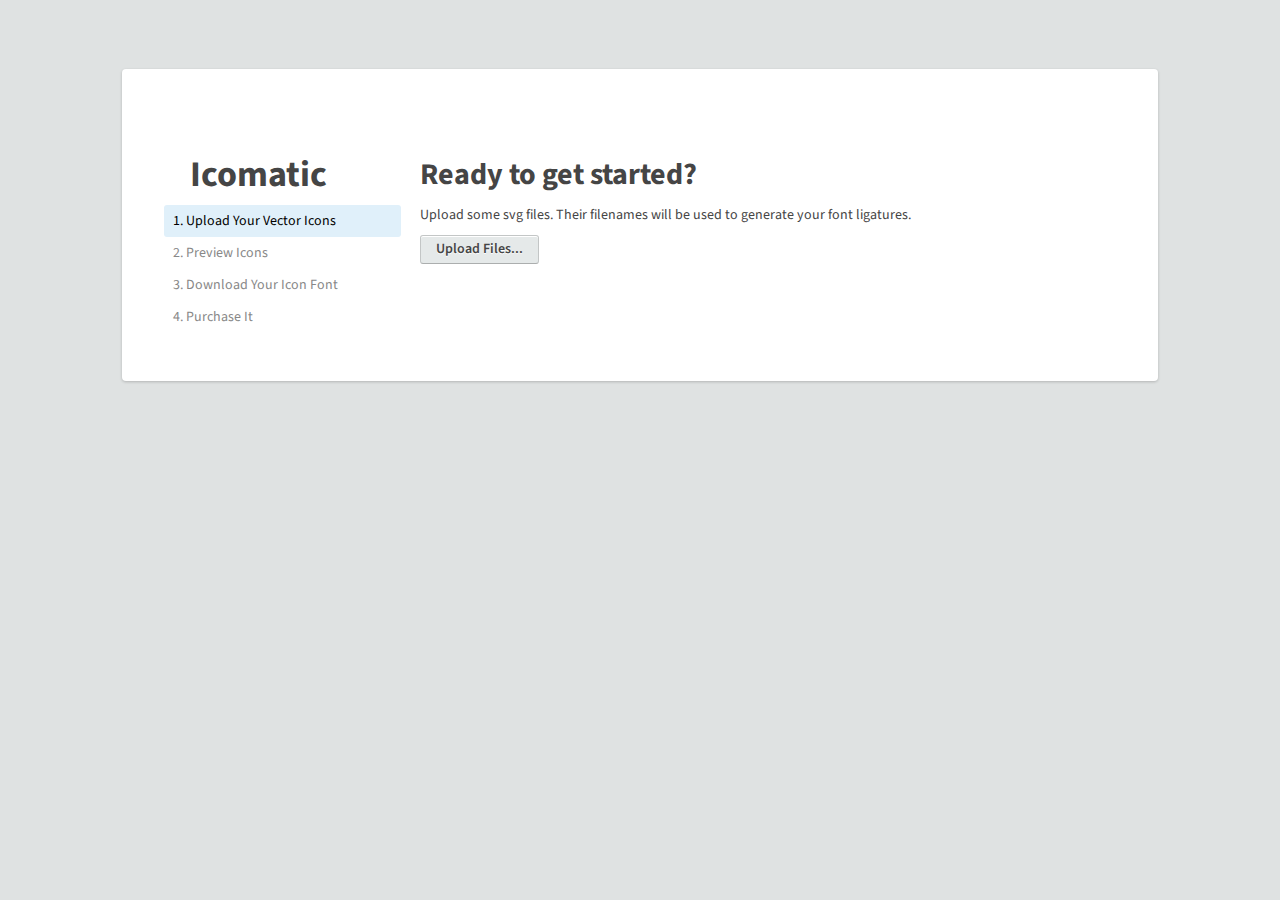
<file: index.html>
<!DOCTYPE html>
<!--[if lt IE 7]>      <html class="no-js lt-ie9 lt-ie8 lt-ie7"> <![endif]-->
<!--[if IE 7]>         <html class="no-js lt-ie9 lt-ie8"> <![endif]-->
<!--[if IE 8]>         <html class="no-js lt-ie9"> <![endif]-->
<!--[if gt IE 8]><!--> <html class="no-js"> <!--<![endif]-->
    <head>
        <meta charset="utf-8"/>
        <meta http-equiv="X-UA-Compatible" content="IE=edge,chrome=1"/>
        <title></title>
        <meta name="description" content=""/>
        <meta name="viewport" content="width=device-width"/>
        <link rel="stylesheet" href="styles/main.css"/>
        <link href='http://fonts.googleapis.com/css?family=Source+Sans+Pro:400,700' rel='stylesheet' type='text/css'>
        <link href='http://fonts.googleapis.com/css?family=Source+Code+Pro' rel='stylesheet' type='text/css'>
    </head>
    <body>
    <div id="container" class="container">
    </div>
        <!--[if lt IE 7]>
            <p class="chromeframe">You are using an outdated browser. <a href="http://browsehappy.com/">Upgrade your browser today</a> or <a href="http://www.google.com/chromeframe/?redirect=true">install Google Chrome Frame</a> to better experience this site.</p>
        <![endif]-->

        <!-- Add your site or application content here -->

        <!-- build:js scripts/scripts.js -->
        <script src="scripts/vendor/jquery.min.js"></script>
        <script src="scripts/vendor/lodash.min.js"></script>
        <script src="scripts/vendor/backbone-min.js"></script>
        <script src='scripts/vendor/sylvester.js'></script>
        <script src="scripts/main.js"></script>
        <script src="scripts/views/application-view.js"></script>
        <script src="scripts/views/icon-view.js"></script>
        <script src="scripts/models/application-model.js"></script>
        <script src="scripts/models/icon-model.js"></script>
        <script src="scripts/views/icon-collection-view.js"></script>
        <script src="scripts/collections/icon-collection.js"></script>
        <script src="scripts/collections/application-collection.js"></script>
        <script src="scripts/routes/application-router.js"></script>
        <script src='scripts/utils/path-utils.js'></script>
        <script src='scripts/utils/font-utils.js'></script>
        <script src='scripts/vendor/jszip/jszip.js'></script>
        <!--<script src='scripts/vendor/dat.gui.js'></script>
        <script src='scripts/vendor/dat.color.js'></script>-->
        <!-- endbuild -->
        
        <!-- Google Analytics: change UA-XXXXX-X to be your site's ID. -->
        <script type="text/javascript">
          var _gaq = _gaq || [];
          _gaq.push(['_setAccount', 'UA-37561433-2']);
          _gaq.push(['_trackPageview']);

          (function() {
            var ga = document.createElement('script'); ga.type = 'text/javascript'; ga.async = true;
            ga.src = ('https:' == document.location.protocol ? 'https://ssl' : 'http://www') + '.google-analytics.com/ga.js';
            var s = document.getElementsByTagName('script')[0]; s.parentNode.insertBefore(ga, s);
          })();
        </script>
    </body>
</html>
</file>
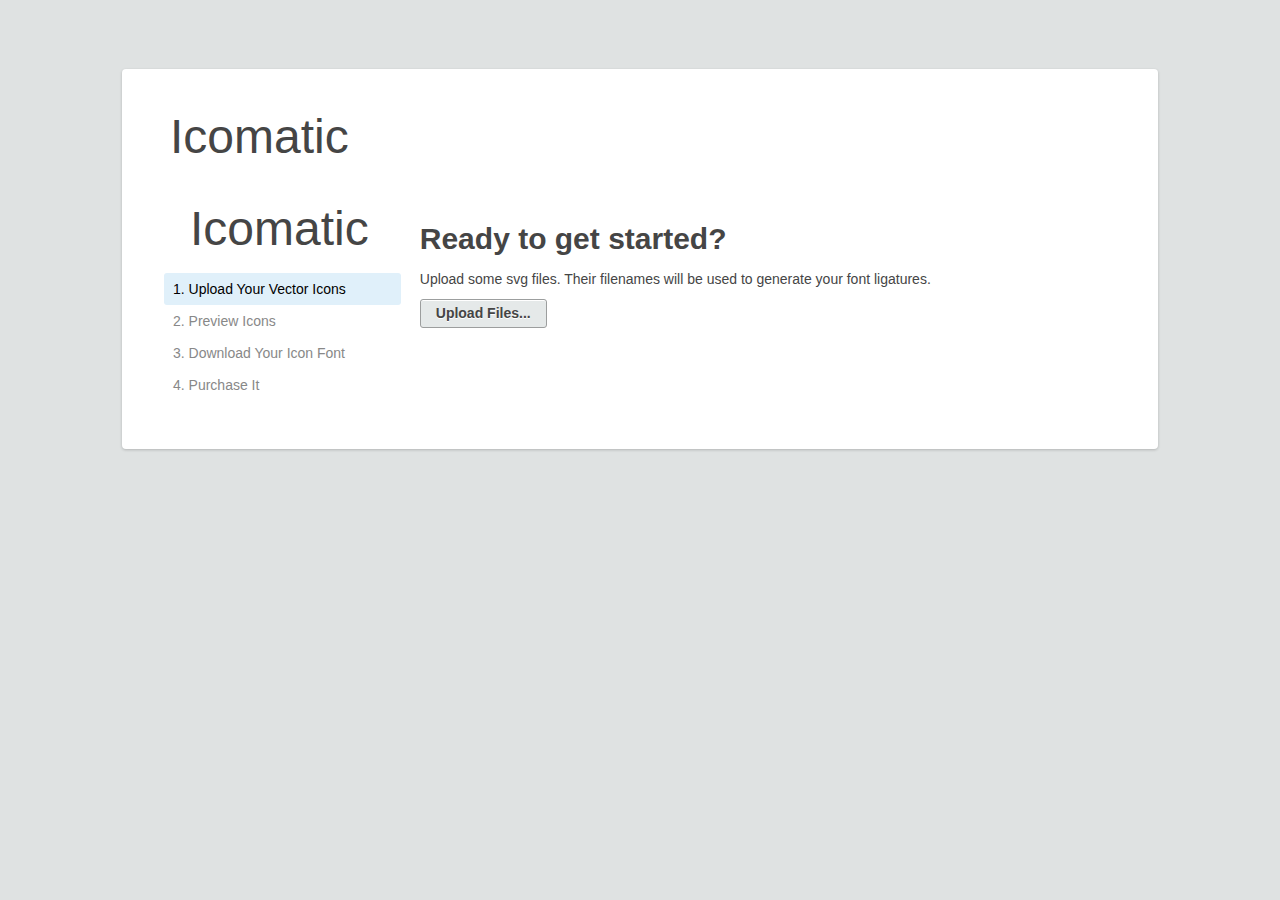
<file: export.html>
<!DOCTYPE html>
<!--[if lt IE 7]>      <html class="no-js lt-ie9 lt-ie8 lt-ie7"> <![endif]-->
<!--[if IE 7]>         <html class="no-js lt-ie9 lt-ie8"> <![endif]-->
<!--[if IE 8]>         <html class="no-js lt-ie9"> <![endif]-->
<!--[if gt IE 8]><!--> <html class="no-js"> <!--<![endif]-->
    <head>
        <meta charset="utf-8"/>
        <meta http-equiv="X-UA-Compatible" content="IE=edge,chrome=1"/>
        <title></title>
        <meta name="description" content=""/>
        <meta name="viewport" content="width=device-width"/>
        <link rel="stylesheet" href="styles/main.css"/>
        <link rel="stylesheet" href="components/bootstrap.css/css/bootstrap.css"/>
        <!--<link rel='stylesheet' href='components/font-awesome/css/font-awesome.css'/>-->
    </head>
    <body data-debug-state='export'>
    <div id="container" class="container">
        <h1 id="logo">Icomatic</h1>
    </div>
        <!--[if lt IE 7]>
            <p class="chromeframe">You are using an outdated browser. <a href="http://browsehappy.com/">Upgrade your browser today</a> or <a href="http://www.google.com/chromeframe/?redirect=true">install Google Chrome Frame</a> to better experience this site.</p>
        <![endif]-->

        <!-- Add your site or application content here -->

        <!-- build:js scripts/scripts.js -->
        <script src="scripts/vendor/jquery.min.js"></script>
        <script src="scripts/vendor/lodash.min.js"></script>
        <script src="scripts/vendor/backbone-min.js"></script>
        <script src='scripts/vendor/sylvester.js'></script>
        <script src="scripts/main.js"></script>
        <script src="scripts/views/application-view.js"></script>
        <script src="scripts/views/icon-view.js"></script>
        <script src="scripts/models/application-model.js"></script>
        <script src="scripts/models/icon-model.js"></script>
        <script src="scripts/views/icon-collection-view.js"></script>
        <script src="scripts/collections/icon-collection.js"></script>
        <script src="scripts/collections/application-collection.js"></script>
        <script src="scripts/routes/application-router.js"></script>
        <script src='scripts/utils/path-utils.js'></script>
        <script src='scripts/utils/font-utils.js'></script>
        <script src='scripts/vendor/jszip/jszip.js'></script>
        <!-- endbuild -->

        <!-- Using Source Sans Pro Web Font -->
        <script>var __adobewebfontsappname__ = "code"</script>
        <script src="http://use.edgefonts.net/source-sans-pro:n4,n9,n7,i7,i4,n3,i3,n6,i6,i9,n2,i2:all.js"></script>
        
        <!-- Google Analytics: change UA-XXXXX-X to be your site's ID. -->
        <!--<script>
            var _gaq=[['_setAccount','UA-XXXXX-X'],['_trackPageview']];
            (function(d,t){var g=d.createElement(t),s=d.getElementsByTagName(t)[0];
            g.src=('https:'==location.protocol?'//ssl':'//www')+'.google-analytics.com/ga.js';
            s.parentNode.insertBefore(g,s)}(document,'script'));
        </script>-->
    </body>
</html>
</file>
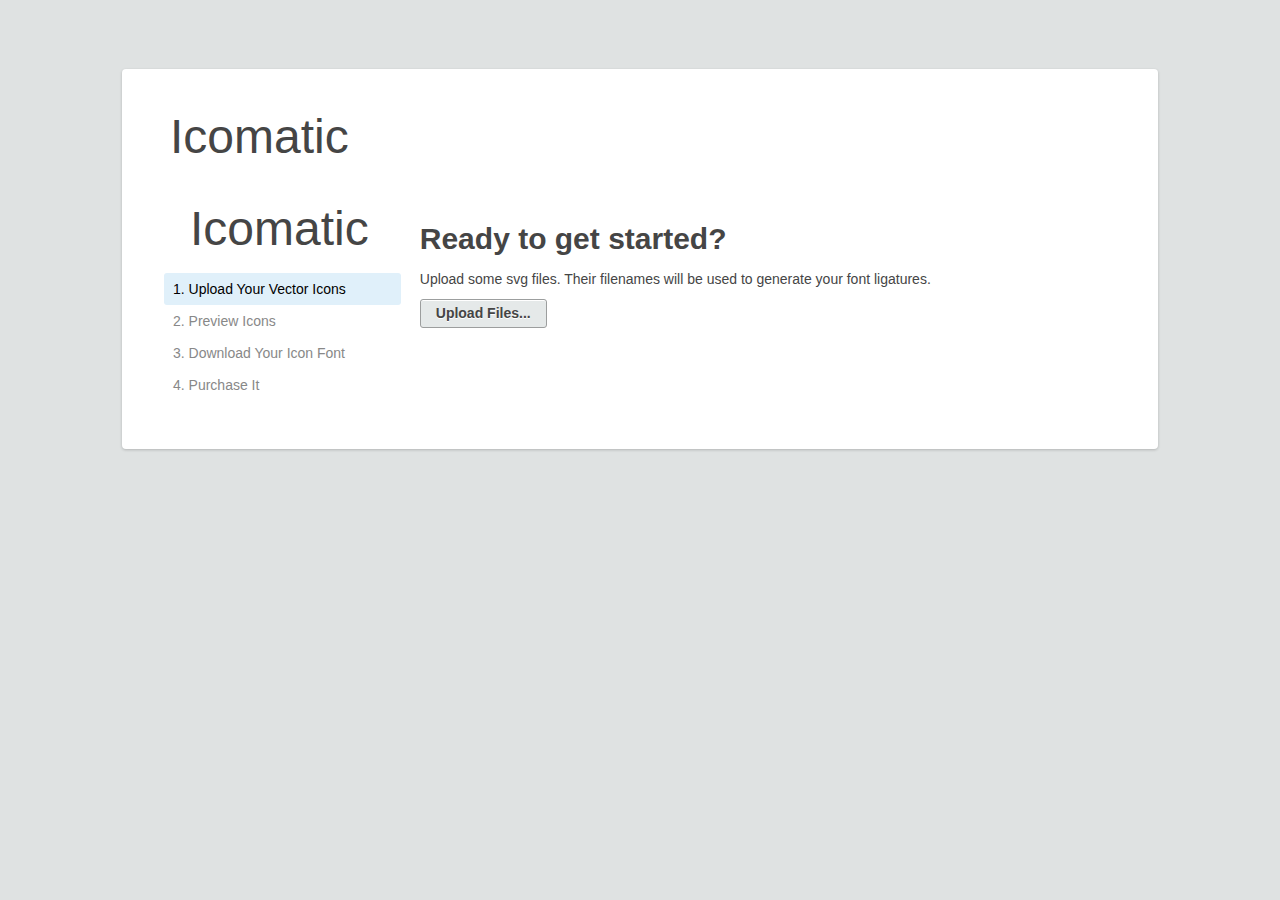
<file: preview.html>
<!DOCTYPE html>
<!--[if lt IE 7]>      <html class="no-js lt-ie9 lt-ie8 lt-ie7"> <![endif]-->
<!--[if IE 7]>         <html class="no-js lt-ie9 lt-ie8"> <![endif]-->
<!--[if IE 8]>         <html class="no-js lt-ie9"> <![endif]-->
<!--[if gt IE 8]><!--> <html class="no-js"> <!--<![endif]-->
    <head>
        <meta charset="utf-8"/>
        <meta http-equiv="X-UA-Compatible" content="IE=edge,chrome=1"/>
        <title></title>
        <meta name="description" content=""/>
        <meta name="viewport" content="width=device-width"/>
        <link rel="stylesheet" href="styles/main.css"/>
        <link rel="stylesheet" href="components/bootstrap.css/css/bootstrap.css"/>
        <!--<link rel='stylesheet' href='components/font-awesome/css/font-awesome.css'/>-->
    </head>
    <body data-debug-state='preview'>
    <div id="container" class="container">
        <h1 id="logo">Icomatic</h1>
    </div>
        <!--[if lt IE 7]>
            <p class="chromeframe">You are using an outdated browser. <a href="http://browsehappy.com/">Upgrade your browser today</a> or <a href="http://www.google.com/chromeframe/?redirect=true">install Google Chrome Frame</a> to better experience this site.</p>
        <![endif]-->

        <!-- Add your site or application content here -->

        <!-- build:js scripts/scripts.js -->
        <script src="scripts/vendor/jquery.min.js"></script>
        <script src="scripts/vendor/lodash.min.js"></script>
        <script src="scripts/vendor/backbone-min.js"></script>
        <script src='scripts/vendor/sylvester.js'></script>
        <script src="scripts/main.js"></script>
        <script src="scripts/views/application-view.js"></script>
        <script src="scripts/views/icon-view.js"></script>
        <script src="scripts/models/application-model.js"></script>
        <script src="scripts/models/icon-model.js"></script>
        <script src="scripts/views/icon-collection-view.js"></script>
        <script src="scripts/collections/icon-collection.js"></script>
        <script src="scripts/collections/application-collection.js"></script>
        <script src="scripts/routes/application-router.js"></script>
        <script src='scripts/utils/path-utils.js'></script>
        <script src='scripts/utils/font-utils.js'></script>
        <script src='scripts/vendor/jszip/jszip.js'></script>
        <!-- endbuild -->

        <!-- Using Source Sans Pro Web Font -->
        <script>var __adobewebfontsappname__ = "code"</script>
        <script src="http://use.edgefonts.net/source-sans-pro:n4,n9,n7,i7,i4,n3,i3,n6,i6,i9,n2,i2:all.js"></script>
        
        <!-- Google Analytics: change UA-XXXXX-X to be your site's ID. -->
        <!--<script>
            var _gaq=[['_setAccount','UA-XXXXX-X'],['_trackPageview']];
            (function(d,t){var g=d.createElement(t),s=d.getElementsByTagName(t)[0];
            g.src=('https:'==location.protocol?'//ssl':'//www')+'.google-analytics.com/ga.js';
            s.parentNode.insertBefore(g,s)}(document,'script'));
        </script>-->
    </body>
</html>
</file>
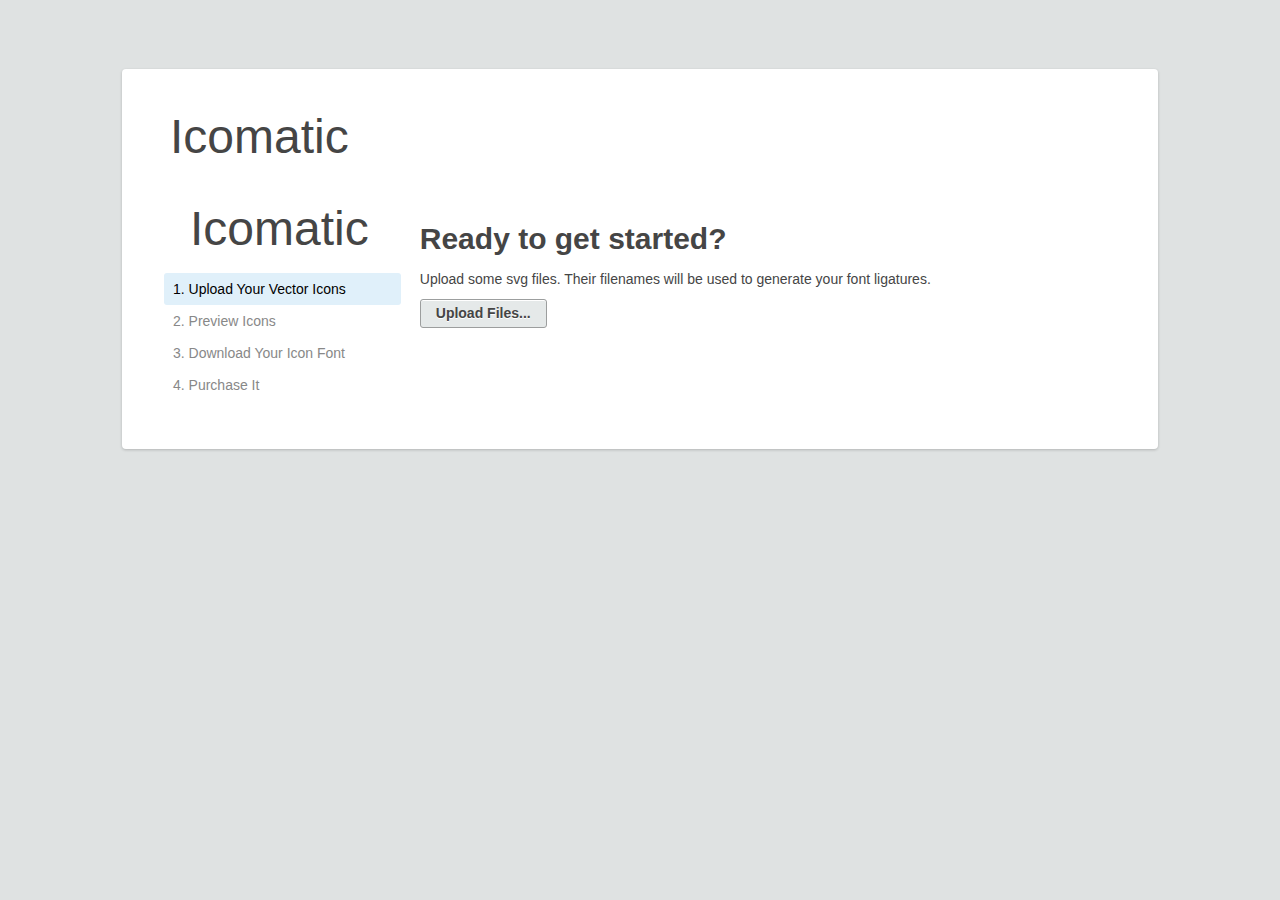
<file: purchase.html>
<!DOCTYPE html>
<!--[if lt IE 7]>      <html class="no-js lt-ie9 lt-ie8 lt-ie7"> <![endif]-->
<!--[if IE 7]>         <html class="no-js lt-ie9 lt-ie8"> <![endif]-->
<!--[if IE 8]>         <html class="no-js lt-ie9"> <![endif]-->
<!--[if gt IE 8]><!--> <html class="no-js"> <!--<![endif]-->
    <head>
        <meta charset="utf-8"/>
        <meta http-equiv="X-UA-Compatible" content="IE=edge,chrome=1"/>
        <title></title>
        <meta name="description" content=""/>
        <meta name="viewport" content="width=device-width"/>
        <link rel="stylesheet" href="styles/main.css"/>
        <link rel="stylesheet" href="components/bootstrap.css/css/bootstrap.css"/>
        <!--<link rel='stylesheet' href='components/font-awesome/css/font-awesome.css'/>-->
    </head>
    <body data-debug-state='purchase'>
    <div id="container" class="container">
        <h1 id="logo">Icomatic</h1>
    </div>
        <!--[if lt IE 7]>
            <p class="chromeframe">You are using an outdated browser. <a href="http://browsehappy.com/">Upgrade your browser today</a> or <a href="http://www.google.com/chromeframe/?redirect=true">install Google Chrome Frame</a> to better experience this site.</p>
        <![endif]-->

        <!-- Add your site or application content here -->

        <!-- build:js scripts/scripts.js -->
        <script src="scripts/vendor/jquery.min.js"></script>
        <script src="scripts/vendor/lodash.min.js"></script>
        <script src="scripts/vendor/backbone-min.js"></script>
        <script src='scripts/vendor/sylvester.js'></script>
        <script src="scripts/main.js"></script>
        <script src="scripts/views/application-view.js"></script>
        <script src="scripts/views/icon-view.js"></script>
        <script src="scripts/models/application-model.js"></script>
        <script src="scripts/models/icon-model.js"></script>
        <script src="scripts/views/icon-collection-view.js"></script>
        <script src="scripts/collections/icon-collection.js"></script>
        <script src="scripts/collections/application-collection.js"></script>
        <script src="scripts/routes/application-router.js"></script>
        <script src='scripts/utils/path-utils.js'></script>
        <script src='scripts/utils/font-utils.js'></script>
        <script src='scripts/vendor/jszip/jszip.js'></script>
        <!-- endbuild -->

        <!-- Using Source Sans Pro Web Font -->
        <script>var __adobewebfontsappname__ = "code"</script>
        <script src="http://use.edgefonts.net/source-sans-pro:n4,n9,n7,i7,i4,n3,i3,n6,i6,i9,n2,i2:all.js"></script>
        
        <!-- Google Analytics: change UA-XXXXX-X to be your site's ID. -->
        <!--<script>
            var _gaq=[['_setAccount','UA-XXXXX-X'],['_trackPageview']];
            (function(d,t){var g=d.createElement(t),s=d.getElementsByTagName(t)[0];
            g.src=('https:'==location.protocol?'//ssl':'//www')+'.google-analytics.com/ga.js';
            s.parentNode.insertBefore(g,s)}(document,'script'));
        </script>-->
    </body>
</html>
</file>
<file: styles/main.css>
/* Will be compiled down to a single stylesheet with your sass files */
.square {
    width: 100%;
    position: relative;
}
.square::before {
    display: block;
    padding-top: 100%;
    content: ' ';
}
.square > svg {
    position: absolute;
    display: block;
    top: 0; left: 0;
    width: 100%;
    height: 100%;
}
body {
    width: 100%;
    height: 100%;
    font-family: 'Source Sans Pro', Arial, sans-serif;
    color: #454545;
}
h1, h2, h3, h4, h5, h6 {
    color: #000;
}

#steplist {
    margin: 0 0 0 -26px;
    padding: 0;
}

#steplist li {
    border-radius: 3px;
    color: #888;
    padding: 6px 9px;
}

#steplist li.nav-header {
    display: none;
}

#steplist > li.active {
    color: #000;
    background-color: #e0f0fa;
}

.icons {
    list-style: none;
    margin: 0 0 0 -10px;
    overflow: hidden;
    padding: 0;
}

.icons li {
    background: #eee;
    border-radius: 3px;
    float: left;
    margin: 0 0 10px 10px;
    min-width: 6em;
    padding: 30px;
    text-align: center;
}

.icons .icon {
    font-size: 50px;
    height: 70px;
    line-height: 70px;
    color: #454545;
    margin: 0 0 10px;
    padding-right: 0;
    text-align: center;
}

.icon .icon-label {
    font-size: 1em;
}

.visually-hidden {
    position: absolute;
    overflow: hidden;
    clip: rect(0 0 0 0);
    height: 1px; width: 1px;
    margin: -1px; padding: 0; border: 0;
}

/* bootstrap body */
body {
    margin: 0;
    background: #dfe2e2;
    -webkit-font-smoothing: antialiased;
    font-size: 14px;
    line-height: 20px;
}
.container {
    background: #fff;
    border-radius: 4px;
    box-shadow: 0 1px 3px rgba(0,0,0,0.2);
    margin: 69px auto 0;
    padding: 48px;
    width: 940px;
}
.container-fluid {
    padding-left: 20px;
    padding-right: 20px;
}
.row-fluid {
    margin-top: 2em;
    width: 100%;
}
.row-fluid:after {
    display: block;
    line-height: 0;
    clear: both;
    content: ' ';
}
.row-fluid [class*='span']:first-child {
    margin-left: 0;
}
.row-fluid [class*='span'] {
    float: left;
    min-height: 30px;
    box-sizing: border-box;
    margin-left: 2.127659574468085%;
}
.span3 {
    width: 23.404255319148934%;
}
.span9 {
    width: 74.46808510638297%;
}
h2 { font-size: 30px; line-height: 40px; }
h1 { font-size: 36px; line-height: 40px; }
h1, h2, h3, h4, h5, h6 {
    margin: 10px 0;
    font-weight: bold;
    color: inherit;
    text-rendering: optimizelegibility;
}
p { margin: 0 0 10px; }
.btn, .btn-large {
    border: 1px solid #9c9e9e;
    border-radius: 3px;
    box-shadow: inset 0 1px 0 #fff;
    background: #e5e9e9;
    color: #454545;
    font-size: 14px;
    font-weight: 600;
    padding: 0 15px;
    height: 27px;
    line-height: 27px;
    text-shadow: 0 1px 0 #fff;
    border-color: rgba(0,0,0,0.15) rgba(0,0,0,0.15) rgba(0,0,0,0.25);
    display: inline-block;
    margin-bottom: 0;
    text-align: center;
    vertical-align: middle;
    cursor: pointer;
}
.nav { list-style: none; }
li { line-height: 20px;}

/* DatGUI */
/*
.dg {
    border-radius: 4px !important;
    color: #454545 !important;
    margin-right: 60px;
    margin-top: 24px;
    text-shadow: 0 1px 0 #fff !important;
}

.dg.main {
    background: #fff;
    border: 1px solid #d7d7d7;
    padding: 10px !important;
}

.dg.a {
    margin: 0 !important;
}

.dg .c .slider {
    background: #eee !important;
    border-radius: 3px;
    border-bottom: 1px solid rgba(0,0,0,0.05);
    border-top: 1px solid rgba(0,0,0,0.1);
    float: right !important;
    margin-right: 6px; 
}

.dg .c .slider-fg {
    background: #288edf !important;
    border-radius: 2px;
    position: relative;
    left: 1px;
}

.dg .c input[type=text] {
    border-radius: 3px !important;
    border: 1px solid transparent !important;
} 

.dg .has-slider input[type=text] {
    background: #fff !important;
    border: 1px solid #9c9e9e !important;
    box-shadow: inset 0 1px 0 rgba(0,0,0,0.1);
    color: #454545 !important;
}            

.dg .selector {
    margin: 26px 0 0 !important;
}                   

.dg li {
    border: none !important;
}

.dg .property-name {
    box-sizing: border-box;
    padding-right: 10px;
    text-align: right;
}

.close-button {
    display: none !important;
}*/
</file>
